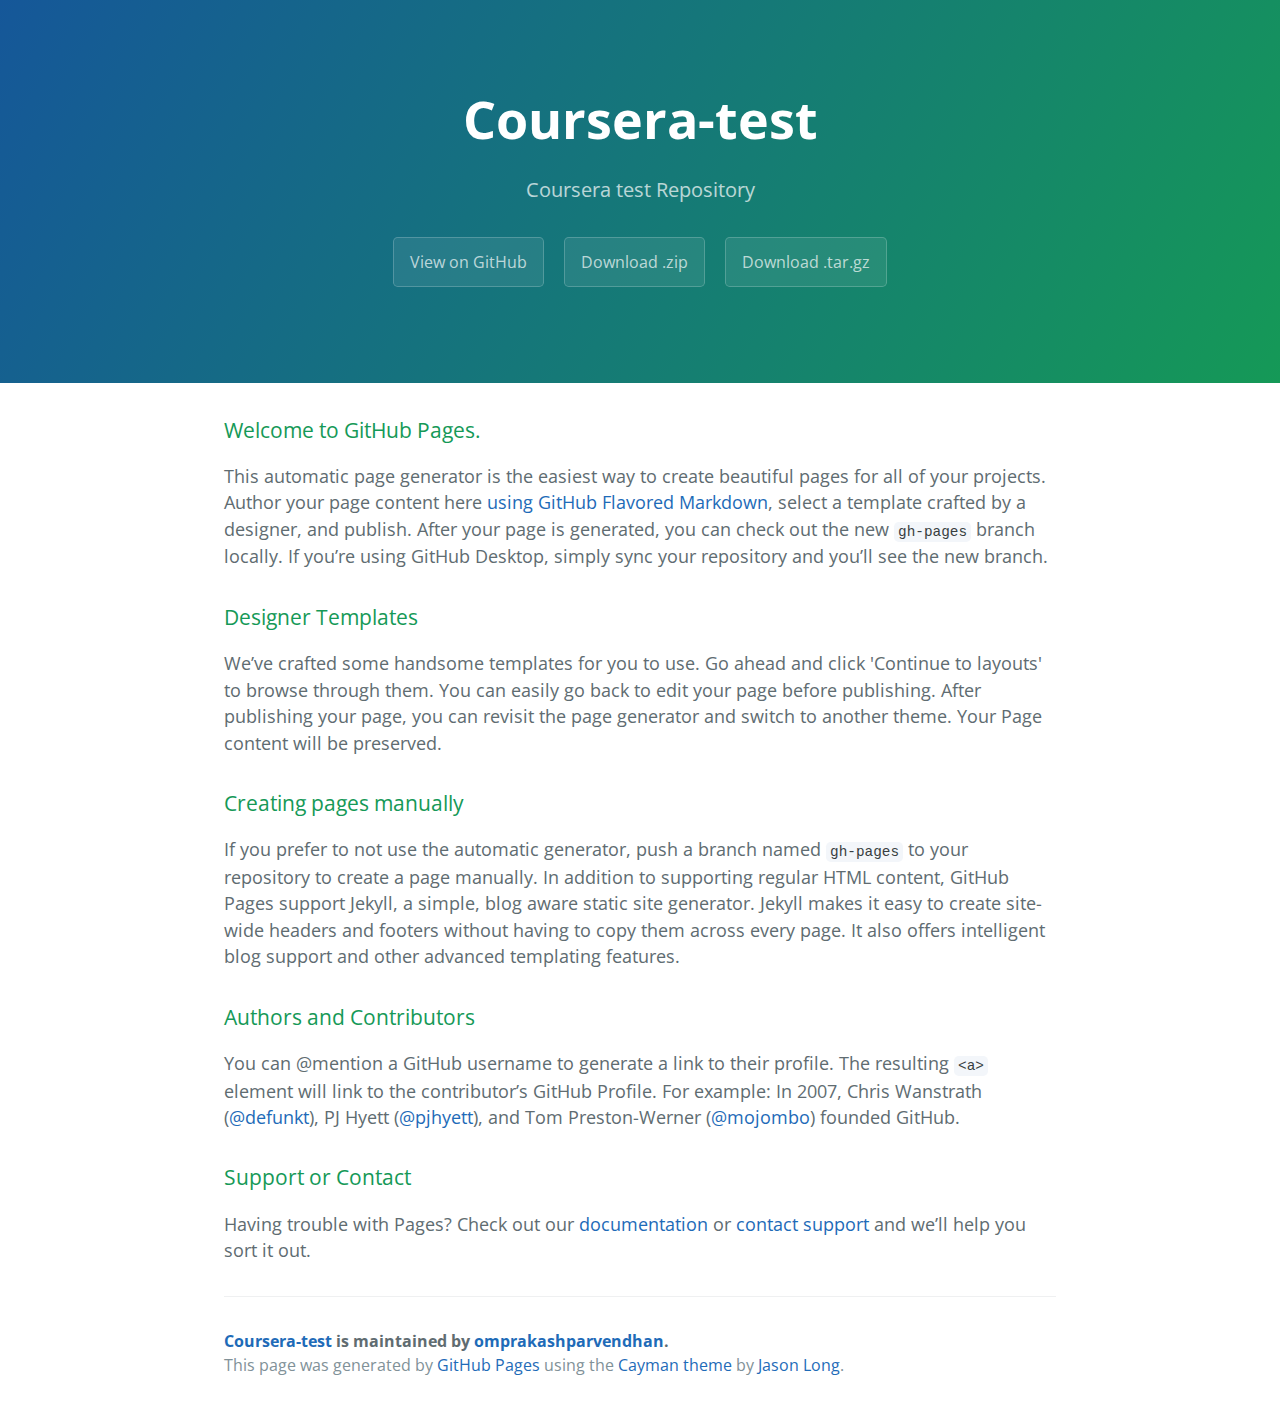
<file: index.html>
<!DOCTYPE html>
<html lang="en-us">
  <head>
    <meta charset="UTF-8">
    <title>Coursera-test by omprakashparvendhan</title>
    <meta name="viewport" content="width=device-width, initial-scale=1">
    <link rel="stylesheet" type="text/css" href="stylesheets/normalize.css" media="screen">
    <link href='https://fonts.googleapis.com/css?family=Open+Sans:400,700' rel='stylesheet' type='text/css'>
    <link rel="stylesheet" type="text/css" href="stylesheets/stylesheet.css" media="screen">
    <link rel="stylesheet" type="text/css" href="stylesheets/github-light.css" media="screen">
  </head>
  <body>
    <section class="page-header">
      <h1 class="project-name">Coursera-test</h1>
      <h2 class="project-tagline">Coursera test Repository</h2>
      <a href="https://github.com/omprakashparvendhan/coursera-test" class="btn">View on GitHub</a>
      <a href="https://github.com/omprakashparvendhan/coursera-test/zipball/master" class="btn">Download .zip</a>
      <a href="https://github.com/omprakashparvendhan/coursera-test/tarball/master" class="btn">Download .tar.gz</a>
    </section>

    <section class="main-content">
      <h3>
<a id="welcome-to-github-pages" class="anchor" href="#welcome-to-github-pages" aria-hidden="true"><span aria-hidden="true" class="octicon octicon-link"></span></a>Welcome to GitHub Pages.</h3>
<p>This automatic page generator is the easiest way to create beautiful pages for all of your projects. Author your page content here <a href="https://guides.github.com/features/mastering-markdown/">using GitHub Flavored Markdown</a>, select a template crafted by a designer, and publish. After your page is generated, you can check out the new <code>gh-pages</code> branch locally. If you’re using GitHub Desktop, simply sync your repository and you’ll see the new branch.</p>
<h3>
<a id="designer-templates" class="anchor" href="#designer-templates" aria-hidden="true"><span aria-hidden="true" class="octicon octicon-link"></span></a>Designer Templates</h3>
<p>We’ve crafted some handsome templates for you to use. Go ahead and click 'Continue to layouts' to browse through them. You can easily go back to edit your page before publishing. After publishing your page, you can revisit the page generator and switch to another theme. Your Page content will be preserved.</p>
<h3>
<a id="creating-pages-manually" class="anchor" href="#creating-pages-manually" aria-hidden="true"><span aria-hidden="true" class="octicon octicon-link"></span></a>Creating pages manually</h3>
<p>If you prefer to not use the automatic generator, push a branch named <code>gh-pages</code> to your repository to create a page manually. In addition to supporting regular HTML content, GitHub Pages support Jekyll, a simple, blog aware static site generator. Jekyll makes it easy to create site-wide headers and footers without having to copy them across every page. It also offers intelligent blog support and other advanced templating features.</p>
<h3>
<a id="authors-and-contributors" class="anchor" href="#authors-and-contributors" aria-hidden="true"><span aria-hidden="true" class="octicon octicon-link"></span></a>Authors and Contributors</h3>
<p>You can @mention a GitHub username to generate a link to their profile. The resulting <code>&lt;a&gt;</code> element will link to the contributor’s GitHub Profile. For example: In 2007, Chris Wanstrath (<a class="user-mention" data-hovercard-type="user" data-hovercard-url="/users/defunkt/hovercard" data-octo-click="hovercard-link-click" data-octo-dimensions="link_type:self" href="https://github.com/defunkt">@defunkt</a>), PJ Hyett (<a class="user-mention" data-hovercard-type="user" data-hovercard-url="/users/pjhyett/hovercard" data-octo-click="hovercard-link-click" data-octo-dimensions="link_type:self" href="https://github.com/pjhyett">@pjhyett</a>), and Tom Preston-Werner (<a class="user-mention" data-hovercard-type="user" data-hovercard-url="/users/mojombo/hovercard" data-octo-click="hovercard-link-click" data-octo-dimensions="link_type:self" href="https://github.com/mojombo">@mojombo</a>) founded GitHub.</p>
<h3>
<a id="support-or-contact" class="anchor" href="#support-or-contact" aria-hidden="true"><span aria-hidden="true" class="octicon octicon-link"></span></a>Support or Contact</h3>
<p>Having trouble with Pages? Check out our <a href="https://help.github.com/pages">documentation</a> or <a href="https://github.com/contact">contact support</a> and we’ll help you sort it out.</p>

      <footer class="site-footer">
        <span class="site-footer-owner"><a href="https://github.com/omprakashparvendhan/coursera-test">Coursera-test</a> is maintained by <a href="https://github.com/omprakashparvendhan">omprakashparvendhan</a>.</span>

        <span class="site-footer-credits">This page was generated by <a href="https://pages.github.com">GitHub Pages</a> using the <a href="https://github.com/jasonlong/cayman-theme">Cayman theme</a> by <a href="https://twitter.com/jasonlong">Jason Long</a>.</span>
      </footer>

    </section>

  
  </body>
</html>
</file>
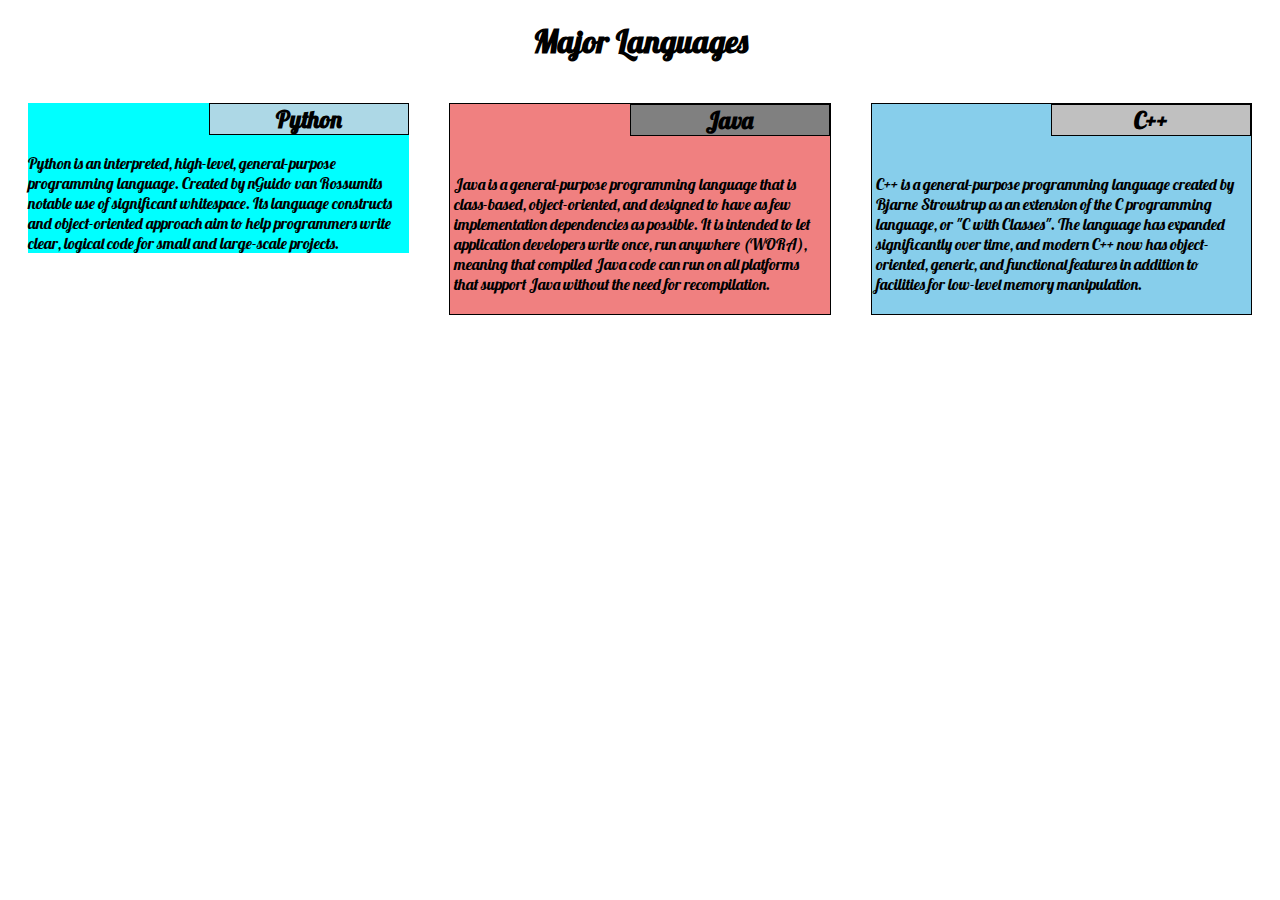
<file: site/index.html>
<!DOCTYPE html>
<html>
<head>
	<title>Simple Responsive Layout</title>
	<meta charset="utf-8">
	<meta name="viewport" content="width=device-width,initial=1">
	<link href="https://fonts.googleapis.com/css?family=Lobster" rel="stylesheet" type="text/css">
	<link rel="stylesheet" type="text/css" href="module_2css/myass.css">
</head>
<body>
	<div>
		<h1 style="text-align: center;">Major Languages</h1>
	</div>

	<div class="col-sm-12 col-md-6 col-lg-4">
		<section class="box" style="background-color: cyan">
			<h2 class="alignment">Python</h2>
			<p>
				Python is an interpreted, high-level, general-purpose programming language. Created by nGuido van Rossumits notable use of significant whitespace. Its language constructs and object-oriented approach aim to help programmers write clear, logical code for small and large-scale projects.				
			</p>
		</section>
	</div>


	<div  class="col-sm-12 col-md-6 col-lg-4">
		<section class="box" id="div2">
			<h2 class="alignment1">Java</h2>
			<p>
				Java is a general-purpose programming language that is class-based, object-oriented, and designed to have as few implementation dependencies as possible. It is intended to let application developers write once, run anywhere (WORA), meaning that compiled Java code can run on all platforms that support Java without the need for recompilation.
				
			</p>
		</section>
	</div>


	<div class="col-sm-12 col-md-12 col-lg-4">
		<section class="box" id="div3">
			<h2 class="alignment2">C++</h2>
			<p>
				C++ is a general-purpose programming language created by Bjarne Stroustrup as an extension of the C programming language, or "C with Classes". The language has expanded significantly over time, and modern C++ now has object-oriented, generic, and functional features in addition to facilities for low-level memory manipulation. 				
			</p>
		</section>
	</div>

</body>
</html>
</file>
<file: stylesheets/stylesheet.css>
* {
  box-sizing: border-box; }

body {
  padding: 0;
  margin: 0;
  font-family: "Open Sans", "Helvetica Neue", Helvetica, Arial, sans-serif;
  font-size: 16px;
  line-height: 1.5;
  color: #606c71; }

a {
  color: #1e6bb8;
  text-decoration: none; }
  a:hover {
    text-decoration: underline; }

.btn {
  display: inline-block;
  margin-bottom: 1rem;
  color: rgba(255, 255, 255, 0.7);
  background-color: rgba(255, 255, 255, 0.08);
  border-color: rgba(255, 255, 255, 0.2);
  border-style: solid;
  border-width: 1px;
  border-radius: 0.3rem;
  transition: color 0.2s, background-color 0.2s, border-color 0.2s; }
  .btn + .btn {
    margin-left: 1rem; }

.btn:hover {
  color: rgba(255, 255, 255, 0.8);
  text-decoration: none;
  background-color: rgba(255, 255, 255, 0.2);
  border-color: rgba(255, 255, 255, 0.3); }

@media screen and (min-width: 64em) {
  .btn {
    padding: 0.75rem 1rem; } }

@media screen and (min-width: 42em) and (max-width: 64em) {
  .btn {
    padding: 0.6rem 0.9rem;
    font-size: 0.9rem; } }

@media screen and (max-width: 42em) {
  .btn {
    display: block;
    width: 100%;
    padding: 0.75rem;
    font-size: 0.9rem; }
    .btn + .btn {
      margin-top: 1rem;
      margin-left: 0; } }

.page-header {
  color: #fff;
  text-align: center;
  background-color: #159957;
  background-image: linear-gradient(120deg, #155799, #159957); }

@media screen and (min-width: 64em) {
  .page-header {
    padding: 5rem 6rem; } }

@media screen and (min-width: 42em) and (max-width: 64em) {
  .page-header {
    padding: 3rem 4rem; } }

@media screen and (max-width: 42em) {
  .page-header {
    padding: 2rem 1rem; } }

.project-name {
  margin-top: 0;
  margin-bottom: 0.1rem; }

@media screen and (min-width: 64em) {
  .project-name {
    font-size: 3.25rem; } }

@media screen and (min-width: 42em) and (max-width: 64em) {
  .project-name {
    font-size: 2.25rem; } }

@media screen and (max-width: 42em) {
  .project-name {
    font-size: 1.75rem; } }

.project-tagline {
  margin-bottom: 2rem;
  font-weight: normal;
  opacity: 0.7; }

@media screen and (min-width: 64em) {
  .project-tagline {
    font-size: 1.25rem; } }

@media screen and (min-width: 42em) and (max-width: 64em) {
  .project-tagline {
    font-size: 1.15rem; } }

@media screen and (max-width: 42em) {
  .project-tagline {
    font-size: 1rem; } }

.main-content :first-child {
  margin-top: 0; }
.main-content img {
  max-width: 100%; }
.main-content h1, .main-content h2, .main-content h3, .main-content h4, .main-content h5, .main-content h6 {
  margin-top: 2rem;
  margin-bottom: 1rem;
  font-weight: normal;
  color: #159957; }
.main-content p {
  margin-bottom: 1em; }
.main-content code {
  padding: 2px 4px;
  font-family: Consolas, "Liberation Mono", Menlo, Courier, monospace;
  font-size: 0.9rem;
  color: #383e41;
  background-color: #f3f6fa;
  border-radius: 0.3rem; }
.main-content pre {
  padding: 0.8rem;
  margin-top: 0;
  margin-bottom: 1rem;
  font: 1rem Consolas, "Liberation Mono", Menlo, Courier, monospace;
  color: #567482;
  word-wrap: normal;
  background-color: #f3f6fa;
  border: solid 1px #dce6f0;
  border-radius: 0.3rem; }
  .main-content pre > code {
    padding: 0;
    margin: 0;
    font-size: 0.9rem;
    color: #567482;
    word-break: normal;
    white-space: pre;
    background: transparent;
    border: 0; }
.main-content .highlight {
  margin-bottom: 1rem; }
  .main-content .highlight pre {
    margin-bottom: 0;
    word-break: normal; }
.main-content .highlight pre, .main-content pre {
  padding: 0.8rem;
  overflow: auto;
  font-size: 0.9rem;
  line-height: 1.45;
  border-radius: 0.3rem; }
.main-content pre code, .main-content pre tt {
  display: inline;
  max-width: initial;
  padding: 0;
  margin: 0;
  overflow: initial;
  line-height: inherit;
  word-wrap: normal;
  background-color: transparent;
  border: 0; }
  .main-content pre code:before, .main-content pre code:after, .main-content pre tt:before, .main-content pre tt:after {
    content: normal; }
.main-content ul, .main-content ol {
  margin-top: 0; }
.main-content blockquote {
  padding: 0 1rem;
  margin-left: 0;
  color: #819198;
  border-left: 0.3rem solid #dce6f0; }
  .main-content blockquote > :first-child {
    margin-top: 0; }
  .main-content blockquote > :last-child {
    margin-bottom: 0; }
.main-content table {
  display: block;
  width: 100%;
  overflow: auto;
  word-break: normal;
  word-break: keep-all; }
  .main-content table th {
    font-weight: bold; }
  .main-content table th, .main-content table td {
    padding: 0.5rem 1rem;
    border: 1px solid #e9ebec; }
.main-content dl {
  padding: 0; }
  .main-content dl dt {
    padding: 0;
    margin-top: 1rem;
    font-size: 1rem;
    font-weight: bold; }
  .main-content dl dd {
    padding: 0;
    margin-bottom: 1rem; }
.main-content hr {
  height: 2px;
  padding: 0;
  margin: 1rem 0;
  background-color: #eff0f1;
  border: 0; }

@media screen and (min-width: 64em) {
  .main-content {
    max-width: 64rem;
    padding: 2rem 6rem;
    margin: 0 auto;
    font-size: 1.1rem; } }

@media screen and (min-width: 42em) and (max-width: 64em) {
  .main-content {
    padding: 2rem 4rem;
    font-size: 1.1rem; } }

@media screen and (max-width: 42em) {
  .main-content {
    padding: 2rem 1rem;
    font-size: 1rem; } }

.site-footer {
  padding-top: 2rem;
  margin-top: 2rem;
  border-top: solid 1px #eff0f1; }

.site-footer-owner {
  display: block;
  font-weight: bold; }

.site-footer-credits {
  color: #819198; }

@media screen and (min-width: 64em) {
  .site-footer {
    font-size: 1rem; } }

@media screen and (min-width: 42em) and (max-width: 64em) {
  .site-footer {
    font-size: 1rem; } }

@media screen and (max-width: 42em) {
  .site-footer {
    font-size: 0.9rem; } }
</file>
<file: stylesheets/github-light.css>
/*!
 * GitHub Light v0.4.1
 * Copyright (c) 2012 - 2017 GitHub, Inc.
 * Licensed under MIT (https://github.com/primer/github-syntax-theme-generator/blob/master/LICENSE)
 */

.pl-c /* comment, punctuation.definition.comment, string.comment */ {
  color: #6a737d;
}

.pl-c1 /* constant, entity.name.constant, variable.other.constant, variable.language, support, meta.property-name, support.constant, support.variable, meta.module-reference, markup.raw, meta.diff.header, meta.output */,
.pl-s .pl-v /* string variable */ {
  color: #005cc5;
}

.pl-e /* entity */,
.pl-en /* entity.name */ {
  color: #6f42c1;
}

.pl-smi /* variable.parameter.function, storage.modifier.package, storage.modifier.import, storage.type.java, variable.other */,
.pl-s .pl-s1 /* string source */ {
  color: #24292e;
}

.pl-ent /* entity.name.tag, markup.quote */ {
  color: #22863a;
}

.pl-k /* keyword, storage, storage.type */ {
  color: #d73a49;
}

.pl-s /* string */,
.pl-pds /* punctuation.definition.string, source.regexp, string.regexp.character-class */,
.pl-s .pl-pse .pl-s1 /* string punctuation.section.embedded source */,
.pl-sr /* string.regexp */,
.pl-sr .pl-cce /* string.regexp constant.character.escape */,
.pl-sr .pl-sre /* string.regexp source.ruby.embedded */,
.pl-sr .pl-sra /* string.regexp string.regexp.arbitrary-repitition */ {
  color: #032f62;
}

.pl-v /* variable */,
.pl-smw /* sublimelinter.mark.warning */ {
  color: #e36209;
}

.pl-bu /* invalid.broken, invalid.deprecated, invalid.unimplemented, message.error, brackethighlighter.unmatched, sublimelinter.mark.error */ {
  color: #b31d28;
}

.pl-ii /* invalid.illegal */ {
  color: #fafbfc;
  background-color: #b31d28;
}

.pl-c2 /* carriage-return */ {
  color: #fafbfc;
  background-color: #d73a49;
}

.pl-c2::before /* carriage-return */ {
  content: "^M";
}

.pl-sr .pl-cce /* string.regexp constant.character.escape */ {
  font-weight: bold;
  color: #22863a;
}

.pl-ml /* markup.list */ {
  color: #735c0f;
}

.pl-mh /* markup.heading */,
.pl-mh .pl-en /* markup.heading entity.name */,
.pl-ms /* meta.separator */ {
  font-weight: bold;
  color: #005cc5;
}

.pl-mi /* markup.italic */ {
  font-style: italic;
  color: #24292e;
}

.pl-mb /* markup.bold */ {
  font-weight: bold;
  color: #24292e;
}

.pl-md /* markup.deleted, meta.diff.header.from-file, punctuation.definition.deleted */ {
  color: #b31d28;
  background-color: #ffeef0;
}

.pl-mi1 /* markup.inserted, meta.diff.header.to-file, punctuation.definition.inserted */ {
  color: #22863a;
  background-color: #f0fff4;
}

.pl-mc /* markup.changed, punctuation.definition.changed */ {
  color: #e36209;
  background-color: #ffebda;
}

.pl-mi2 /* markup.ignored, markup.untracked */ {
  color: #f6f8fa;
  background-color: #005cc5;
}

.pl-mdr /* meta.diff.range */ {
  font-weight: bold;
  color: #6f42c1;
}

.pl-ba /* brackethighlighter.tag, brackethighlighter.curly, brackethighlighter.round, brackethighlighter.square, brackethighlighter.angle, brackethighlighter.quote */ {
  color: #586069;
}

.pl-sg /* sublimelinter.gutter-mark */ {
  color: #959da5;
}

.pl-corl /* constant.other.reference.link, string.other.link */ {
  text-decoration: underline;
  color: #032f62;
}
</file>
<file: site/module_2css/myass.css>
*{
	box-sizing:border-box;
}

p,h1,h2{
	font-family: Lobster,Serif

}
.row{
	width: 100px;
}
.box{
	position: relative;
	margin: 20px;

}

section > h2 {
	position: absolute;
	margin-top: 0px;
	top: 0px;
	right: 0px;
	width: 200px;
	text-align: center;
	border: 1px solid black;
}
section > p{
	padding-top: 50px

}
.alignment{

	background-color: #ADD8E6;

}
.alignment1{

	background-color: #808080;
	margin: 0px 0px 0px 360px;

}
.alignment2{

	background-color: #C0C0C0;
	margin: 0px 0px 0px 340px;

}

#div1{
	background-color: cyan;
	padding:1%;
	border:1px solid black;
}
#div2{
	background-color: #F08080;
	padding:1%;
	border:1px solid black;
}
#div3{
	background-color: #87CEEB;
	padding: 1%;
	border:1px solid black;
}
/* ---------  <for small size screens like a mobile phone ---------------- */
@media (max-width: 767px) {
	.col-sm-1, .col-sm-2, .col-sm-3, .col-sm-4, .col-sm-5, .col-sm-6,
	.col-sm-7, .col-sm-8, .col-sm-9, .col-sm-10, .col-sm-11, .col-sm-12 {
		float: left;
	}
	.col-sm-1 {
		width: 8.33%;
	}

	.col-sm-2 {
		width: 16.66%;
	}

	.col-sm-3 {
		width: 25%;
	}

	.col-sm-4 {
		width: 33.33%;
	}

	.col-sm-5 {
		width: 41.66%;
	}

	.col-sm-6 {
		width: 50.00%;
	}

	.col-sm-7 {
		width: 58.33%;
	}

	.col-sm-8 {
		width: 66.66%;
	}

	.col-sm-9 {
		width: 75%;
	}

	.col-sm-10 {
		width: 83.33%%
	}

	.col-sm-11 {
		width: 91.66%;
	}

	.col-sm-12 {
		width: 100%;
	}
}


/* ----------------------------------------------------------------------------*/
/* For medium-sized windows*/

@media (min-width: 768px) and (max-width: 991px){
	.col-md-1, .col-md-2, .col-md-3, .col-md-4, .col-md-5, .col-md-6,
	.col-md-7, .col-md-8, .col-md-9, .col-md-10, .col-md-11, .col-md-12 {
		float: left;
	}

	.col-md-1 {
		width: 8.33%;
	}

	.col-md-2 {
		width: 16.66%;
	}

	.col-md-3 {
		width: 25%;
	}

	.col-md-4 {
		width: 33.33%;
	}

	.col-md-5 {
		width: 41.66%;
	}

	.col-md-6 {
		width: 50.00%;
	}

	.col-md-7 {
		width: 58.33%;
	}

	.col-md-8 {
		width: 66.66%;
	}

	.col-md-9 {
		width: 75%;
	}

	.col-md-10 {
		width: 83.33%%
	}

	.col-md-11 {
		width: 91.66%;
	}

	.col-md-12 {
		width: 100%;
	}
}

/* ------------------------------------------------------------------- */
/* for large-sized screens*/
@media (min-width: 992px) {
	.col-lg-1, .col-lg-2, .col-lg-3, .col-lg-4, .col-lg-5, .col-lg-6,
	.col-lg-7, .col-lg-8, .col-lg-9, .col-lg-10, .col-lg-11, .col-lg-12 {
		float: left;
	}
	.col-lg-1 {
		width: 8.33%;
	}

	.col-lg-2 {
		width: 16.66%;
	}

	.col-lg-3 {
		width: 25%;
	}

	.col-lg-4 {
		width: 33.33%;
	}

	.col-lg-5 {
		width: 41.66%;
	}

	.col-lg-6 {
		width: 50.00%;
	}

	.col-lg-7 {
		width: 58.33%;
	}

	.col-lg-8 {
		width: 66.66%;
	}

	.col-lg-9 {
		width: 75%;
	}

	.col-lg-10 {
		width: 83.33%;
	}

	.col-lg-11 {
		width: 91.66%;
	}

	.col-lg-12 {
		width: 100%;
	}
}
</file>
